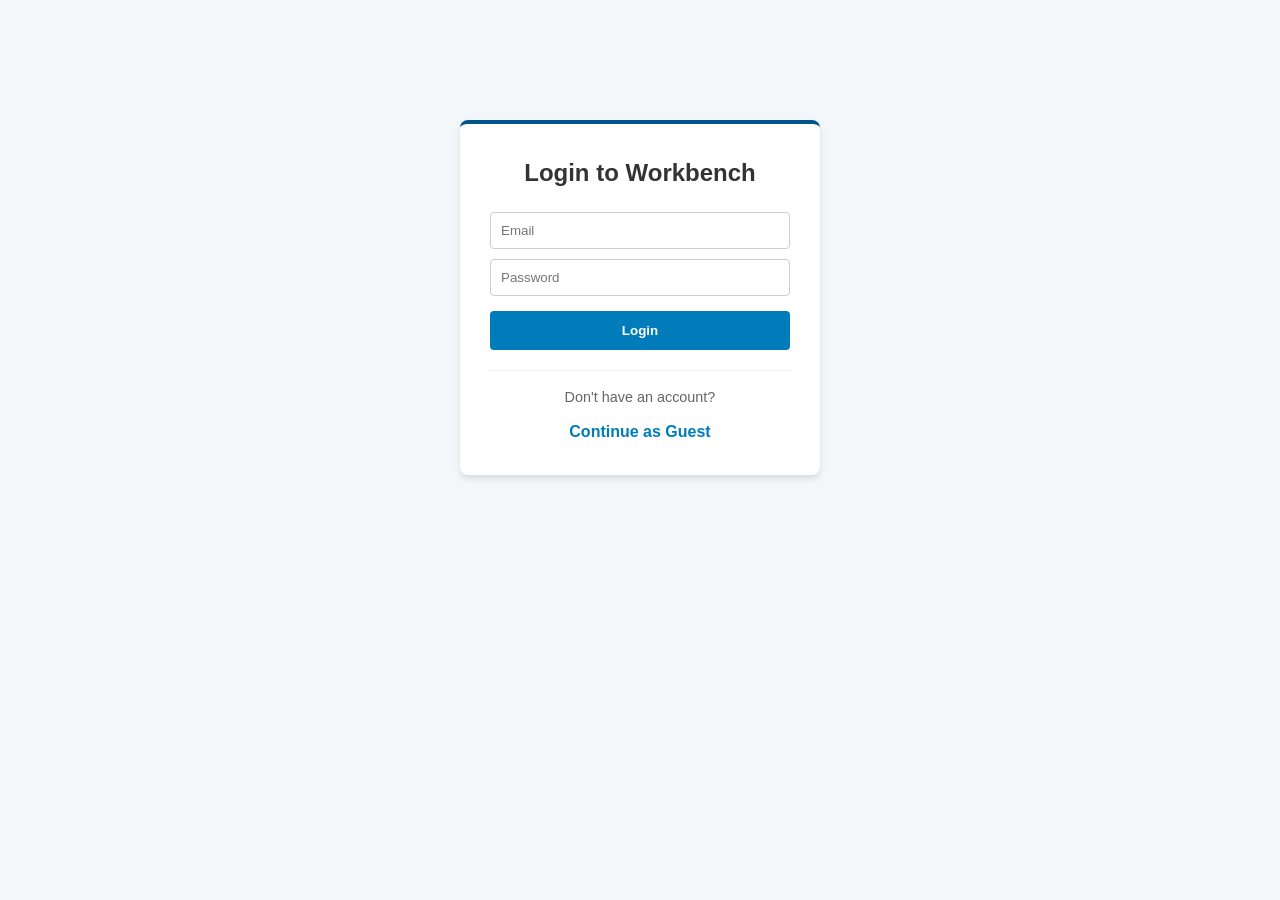
<file: index.html>
<!DOCTYPE html>
<html lang="en">
<head>
    <head>
    <meta charset="UTF-8">
    <meta name="viewport" content="width=device-width, initial-scale=1, minimum-scale=1">
    <title>Surescripts Integration Portal</title>
    
    <script src="guard.js"></script> 
    
    <link rel="stylesheet" href="style.css">
</head>
<body>
    <nav>
        <div class="logo">Surescripts<span>Partner</span></div>
        <ul class="nav-links">
            <li><a href="index.html">Home</a></li>
            <li><a href="solutions.html">Solutions</a></li>
        </ul>
    </nav>

    <header class="hero">
        <div class="container">
            <h1>The Backbone of Prescription Data</h1>
            <p>Connecting doctors, pharmacies, and health plans to improve patient safety and lower costs through real-time digital intelligence.</p>
            <div class="stats-grid">
                <div class="stat"><strong>Billions</strong><span>Transactions Annually</span></div>
                <div class="stat"><strong>National</strong><span>Scale Network</span></div>
                <div class="stat"><strong>Real-Time</strong><span>Clinical Insights</span></div>
            </div>
        </div>
    </header>

    <section class="container info-section">
        <h2>Why Surescripts Matters</h2>
        <p>Before Surescripts, healthcare relied on faxes and paper. Today, we enable a seamless, electronic ecosystem that touches the majority of U.S. prescriptions.</p>
        <div class="grid">
            <div class="card">
                <h3>Reduce Errors</h3>
                <p>Eliminate handwritten scripts and manual entry mistakes.</p>
            </div>
            <div class="card">
                <h3>Speed up Care</h3>
                <p>Prescriptions reach pharmacies instantly, reducing patient wait times.</p>
            </div>
            <div class="card">
                <h3>Price Transparency</h3>
                <p>See insurance coverage and patient costs at the point of care.</p>
            </div>
        </div>
    </section>

    <footer>&copy; 2026 Surescripts Implementation Portal</footer>
	
	<script type='text/javascript'>
	window.addEventListener("onEmbeddedMessagingReady", () => {
        console.log(">>> Salesforce Messaging is Ready. Attempting to pass hardcoded email...");
        
	        try {
	            embeddedservice_bootstrap.prechatAPI.setVisiblePrechatFields({
				    "_email": { "value": "testacc1@gmail.com", "isEditableByEndUser": false },
				    "_subject": { "value": "Testing Connection", "isEditableByEndUser": true }
				});
	            console.log(">>> setVisiblePrechatFields has been called.");
	        } catch (e) {
	            console.error(">>> Error calling Prechat API:", e);
	        }
	    });
	
	    function initEmbeddedMessaging() {
	        try {
	            embeddedservice_bootstrap.settings.language = 'en_US';
	            embeddedservice_bootstrap.init(
	                '00Dg5000003u7V4',
	                'Service_Agent_Messaging_Channel',
	                'https://orgfarm-4b6420968b-dev-ed.develop.my.site.com/ESWServiceAgentMessagin1773035206894',
	                {
	                    scrt2URL: 'https://orgfarm-4b6420968b-dev-ed.develop.my.salesforce-scrt.com'
	                }
	            );
	        } catch (err) {
	            console.error('Error loading Embedded Messaging: ', err);
	        }
	    };
	</script>
	<script type='text/javascript' src='https://orgfarm-4b6420968b-dev-ed.develop.my.site.com/ESWServiceAgentMessagin1773035206894/assets/js/bootstrap.min.js' onload='initEmbeddedMessaging()'></script>
<script src="auth.js"></script>
</body>
</html>
</file>
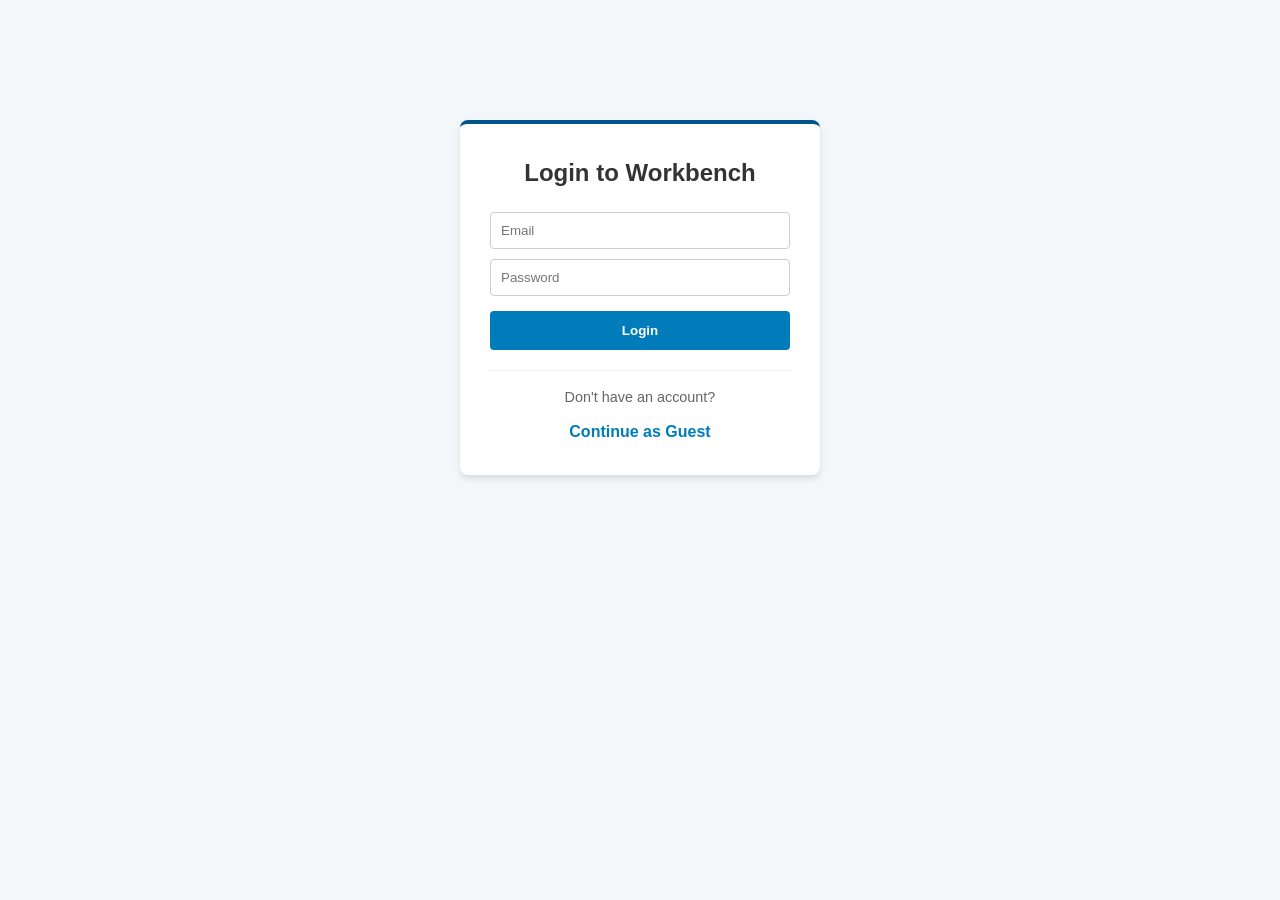
<file: login.html>
<!DOCTYPE html>
<html lang="en">
<head>
    <meta charset="UTF-8">
    <meta name="viewport" content="width=device-width, initial-scale=1.0">
    <title>Login | Surescripts Portal</title>
    <link rel="stylesheet" href="style.css">
</head>
<body>
    <div class="container" style="max-width: 400px; margin-top: 100px;">
        <div class="card">
            <h2 style="text-align: center; margin-bottom: 20px;">Login to Workbench</h2>
            <form id="loginForm">
                <input type="email" id="email" placeholder="Email" required style="width:100%; margin-bottom:10px; padding:10px; border: 1px solid #ccc; border-radius: 4px;">
                <input type="password" id="password" placeholder="Password" required style="width:100%; margin-bottom:15px; padding:10px; border: 1px solid #ccc; border-radius: 4px;">
                <button type="submit" style="background:#007cba; color:white; border:none; width:100%; padding:12px; cursor:pointer; font-weight: bold; border-radius: 4px;">Login</button>
            </form>
            
            <div style="text-align: center; margin-top: 20px; border-top: 1px solid #eee; padding-top: 15px;">
                <p style="color: #666; font-size: 0.9rem; margin-bottom: 10px;">Don't have an account?</p>
                <a href="#" id="guestLink" style="color: #007cba; text-decoration: none; font-weight: bold;">Continue as Guest</a>
            </div>
        </div>
    </div>

    <script src="auth.js"></script>
    <script>
        // Handle Registered Login
        document.getElementById('loginForm').addEventListener('submit', (e) => {
            e.preventDefault();
            login(document.getElementById('email').value, document.getElementById('password').value);
        });

        // Handle Guest Login
        document.getElementById('guestLink').addEventListener('click', (e) => {
            e.preventDefault();
            loginAsGuest();
        });
    </script>
</body>
</html>
</file>
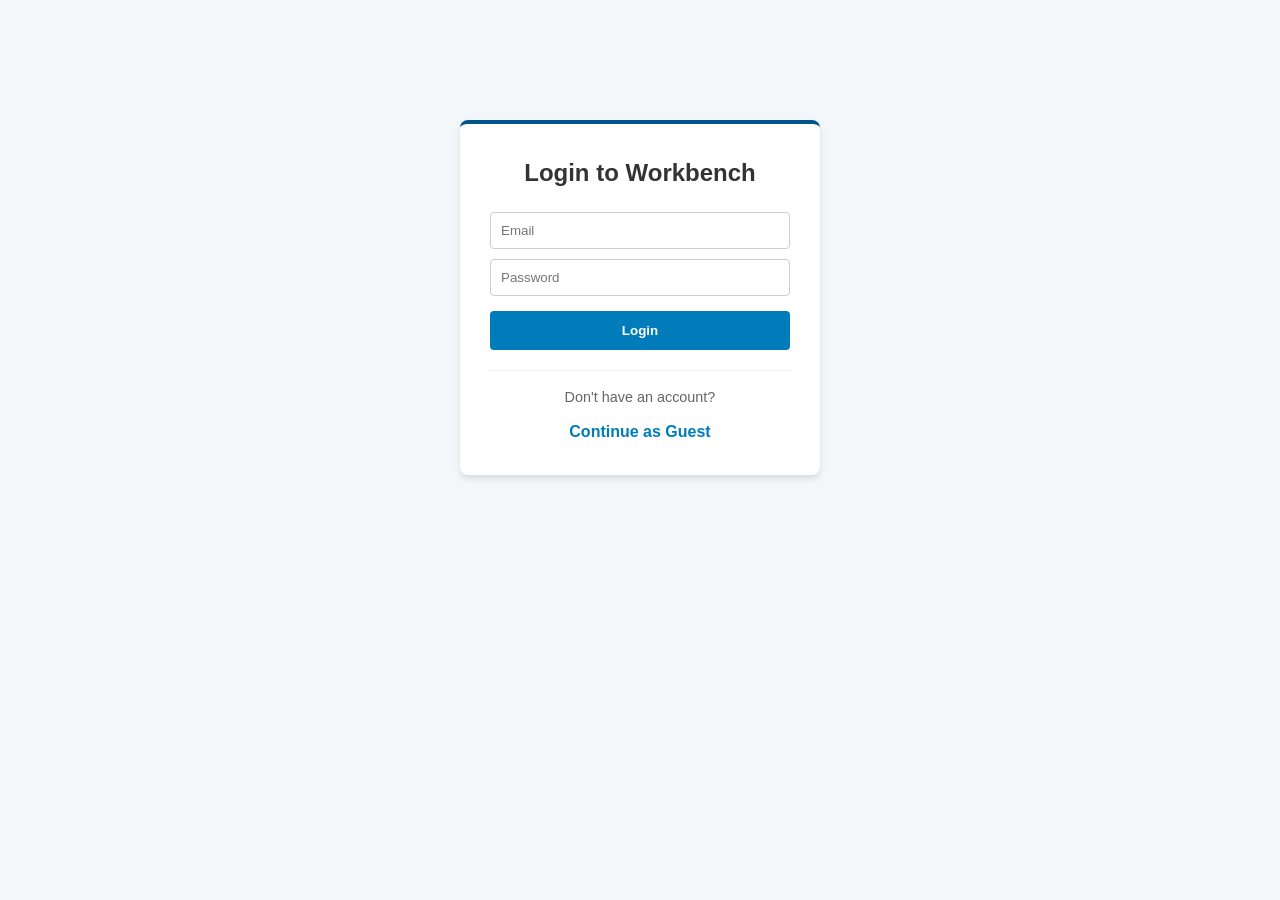
<file: profile.html>
<!DOCTYPE html>
<html lang="en">
<head>
    <meta charset="UTF-8">
    <title>My Profile | Surescripts</title>
    <link rel="stylesheet" href="style.css">
</head>
<body>
    <nav>
        <div class="logo">Surescripts<span>Partner</span></div>
        <ul class="nav-links">
            <li><a href="index.html">Home</a></li>
            <li><a href="solutions.html">Solutions</a></li>
        </ul>
    </nav>

    <div class="container">
        <div class="card" style="margin-top:50px;">
            <h2>User Profile</h2>
            <hr>
            <div id="profile-details">
                <p><strong>Name:</strong> <span id="u-name"></span></p>
                <p><strong>Email:</strong> <span id="u-email"></span></p>
                <p><strong>Role:</strong> <span id="u-role"></span></p>
            </div>
            <button onclick="logout()" style="margin-top:20px; color: red; background: none; border: 1px solid red; padding: 5px 15px; cursor: pointer;">Logout</button>
        </div>
    </div>

    <script src="auth.js"></script>
    <script>
        // Populate profile data
        const user = JSON.parse(localStorage.getItem('currentUser'));
        if (!user) {
            window.location.href = 'login.html'; // Kick out if not logged in
        } else {
            document.getElementById('u-name').innerText = user.name;
            document.getElementById('u-email').innerText = user.email;
            document.getElementById('u-role').innerText = user.role;
        }
    </script>
</body>
</html>
</file>
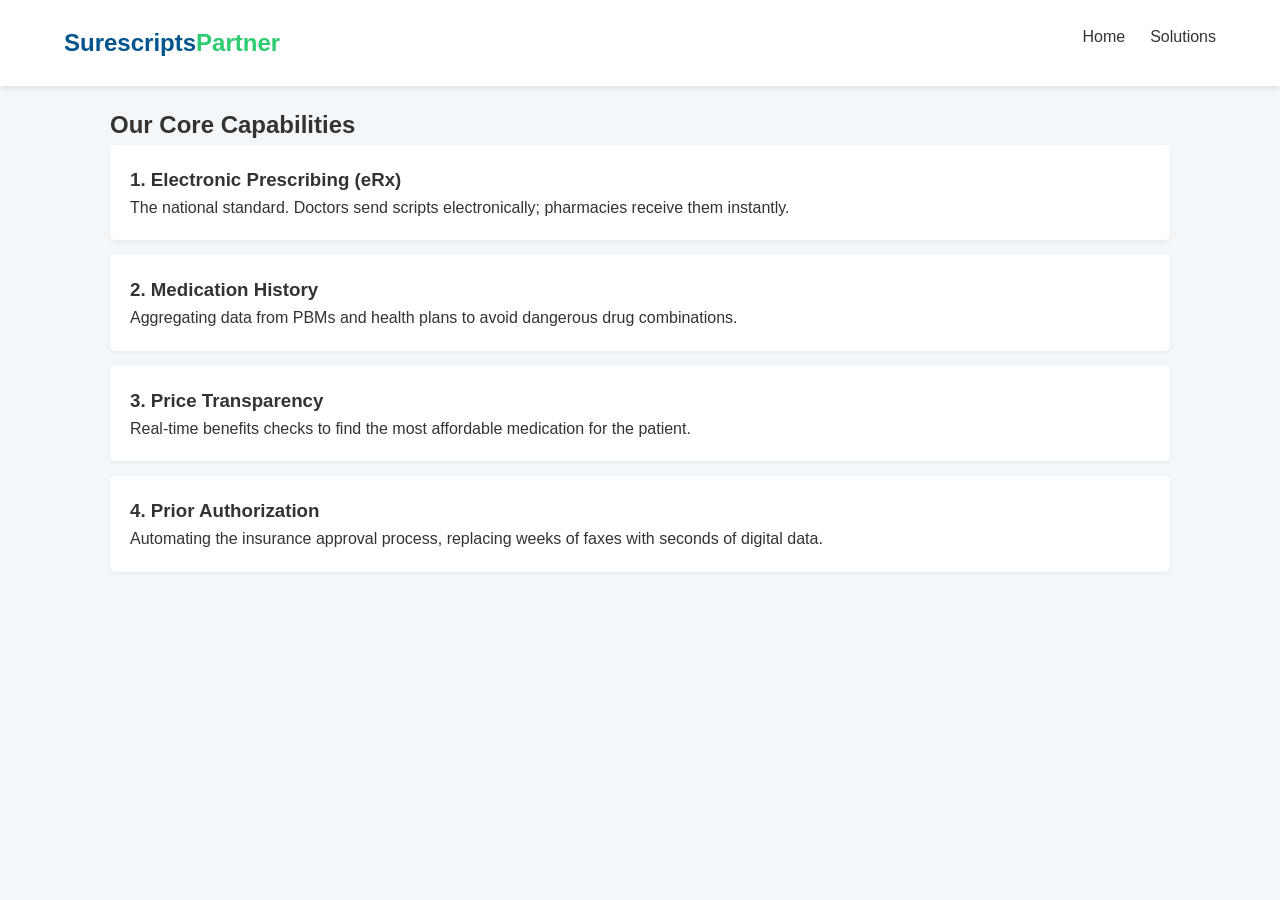
<file: solutions.html>
<!DOCTYPE html>
<html lang="en">
<head>
    <meta charset="UTF-8">
    <meta name="viewport" content="width=device-width, initial-scale=1, minimum-scale=1">
    <title>Core Products | Surescripts Solutions</title>
    <link rel="stylesheet" href="style.css">
</head>
<body>
    <nav>
        <div class="logo">Surescripts<span>Partner</span></div>
        <ul class="nav-links">
            <li><a href="index.html">Home</a></li>
            <li><a href="solutions.html">Solutions</a></li>
        </ul>
    </nav>

    <div class="container">
        <h2 class="section-title">Our Core Capabilities</h2>
        
        <div class="solution-item">
            <h3>1. Electronic Prescribing (eRx)</h3>
            <p>The national standard. Doctors send scripts electronically; pharmacies receive them instantly.</p>
        </div>

        <div class="solution-item">
            <h3>2. Medication History</h3>
            <p>Aggregating data from PBMs and health plans to avoid dangerous drug combinations.</p>
        </div>

        <div class="solution-item">
            <h3>3. Price Transparency</h3>
            <p>Real-time benefits checks to find the most affordable medication for the patient.</p>
        </div>

        <div class="solution-item">
            <h3>4. Prior Authorization</h3>
            <p>Automating the insurance approval process, replacing weeks of faxes with seconds of digital data.</p>
        </div>
    </div>
    <script src="auth.js"></script>
</body>
</html>
</file>
<file: style.css>
:root {
    --surescripts-blue: #00558c;
    --medical-green: #2ecc71;
    --dark-blue: #002d4b;
    --bg: #f4f7f9;
    --text: #333;
}

* { box-sizing: border-box; margin: 0; padding: 0; }
.profile-icon {
    background: #e1f5fe;
    padding: 5px 15px;
    border-radius: 20px;
    color: #007cba !important;
    font-weight: bold;
}

.card {
    background: white;
    padding: 2rem;
    border-radius: 8px;
    box-shadow: 0 4px 6px rgba(0,0,0,0.1);
    margin-bottom: 1rem;
}
body { 
    font-family: 'Helvetica Neue', Arial, sans-serif; 
    background: var(--bg); 
    color: var(--text);
    line-height: 1.6;
}

nav {
    background: white;
    padding: 1.5rem 5%;
    display: flex;
    justify-content: space-between;
    box-shadow: 0 2px 5px rgba(0,0,0,0.1);
}

.logo { font-size: 1.5rem; font-weight: bold; color: var(--surescripts-blue); }
.logo span { color: var(--medical-green); }

.nav-links { list-style: none; display: flex; }
.nav-links li { margin-left: 25px; }
.nav-links a { text-decoration: none; color: var(--text); font-weight: 500; }

.hero {
    background: linear-gradient(rgba(0,85,140,0.9), rgba(0,45,75,0.9)), url('https://images.unsplash.com/photo-1576091160550-2173dba999ef?auto=format&fit=crop&w=1000');
    background-size: cover;
    color: white;
    padding: 100px 20px;
    text-align: center;
}

.container { max-width: 1100px; margin: auto; padding: 20px; }

.stats-grid { display: flex; justify-content: center; gap: 40px; margin-top: 30px; }
.stat strong { display: block; font-size: 2rem; color: var(--medical-green); }

.grid { display: grid; grid-template-columns: repeat(auto-fit, minmax(300px, 1fr)); gap: 20px; margin-top: 40px; }
.card { background: white; padding: 30px; border-radius: 8px; border-top: 4px solid var(--surescripts-blue); }

.solution-item { background: white; padding: 20px; margin-bottom: 15px; border-radius: 5px; box-shadow: 0 2px 4px rgba(0,0,0,0.05); }

footer { text-align: center; padding: 40px; color: #777; font-size: 0.8rem; }
</file>
